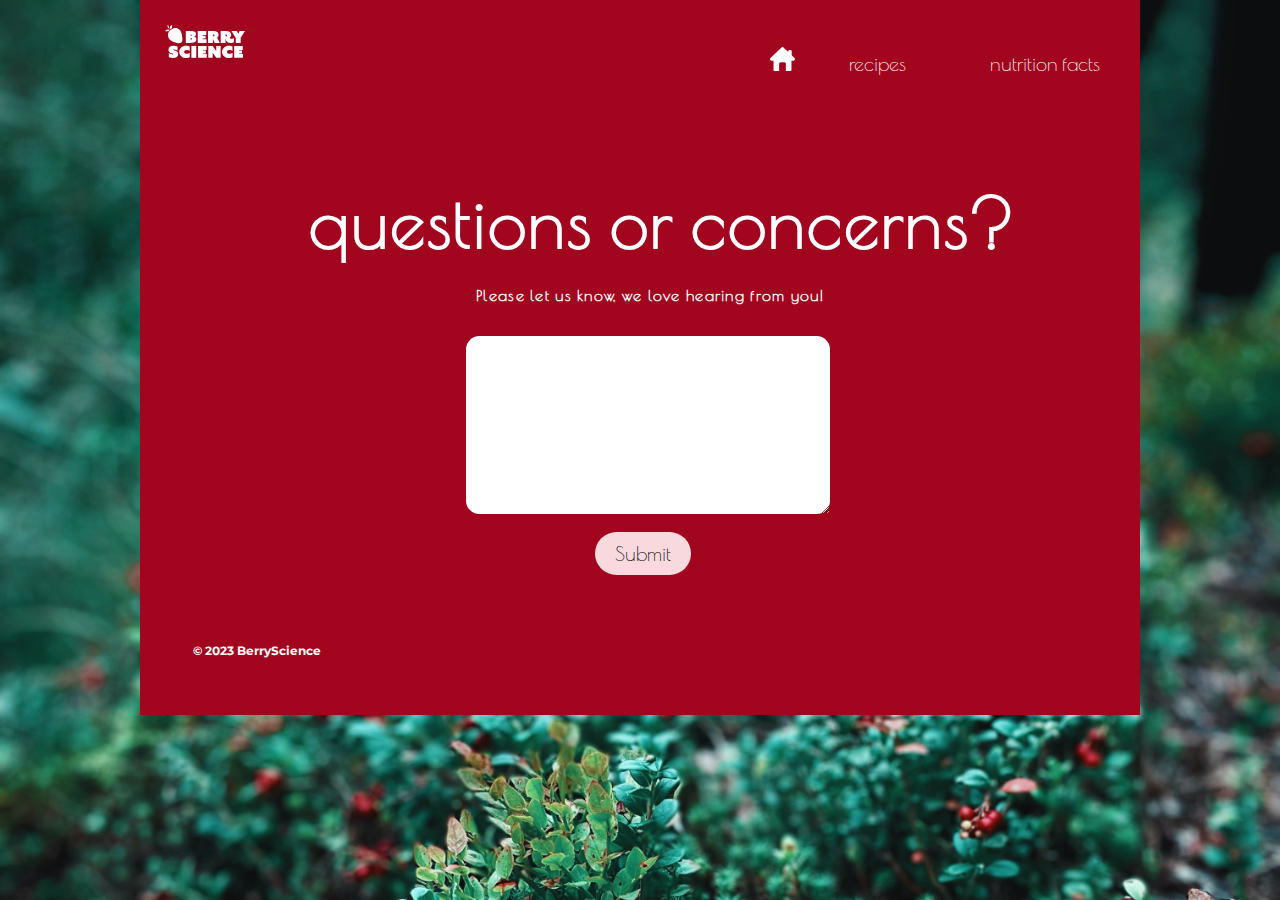
<file: contact.html>
<!DOCTYPE html>
<html>
    
    <head>
        <meta charset="utf-8">
        <title>BerryScience</title>

        <link rel="stylesheet" href="contact.css">
        <link rel="preconnect" href="https://fonts.googleapis.com">
<link rel="preconnect" href="https://fonts.gstatic.com" crossorigin>
<link href="https://fonts.googleapis.com/css2?family=Encode+Sans+Condensed:wght@500;600;700&family=Lato:wght@400;700&family=Montserrat:wght@700&family=Noto+Sans+JP:wght@300;400&family=Poiret+One&family=Syncopate&display=swap" rel="stylesheet">
    </head>
    
<header>
    <a href="index.html"><img src="SVG/logo_2.svg" class="logo"></a>
    <nav>
    
   <a href="index.html"><img src="SVG/home.svg" class="icon"></a>
    <div class="dropdown">       
    <button class="dropbtn">recipes</button>
    <div class="dropdown-content">
    <a href="strawrecipe.html">strawberry oatmeal bars</a>
    <a href="bluerecipe.html">blueberry muffins</a>
    <a href="cherryrecipe.html">cherry pie</a>
    <a href="rasprecipe.html">raspberry honey cake</a>
    <a href="cranrecipe.html">cranberry cookies</a>
        </div>
    </div>
        
       <div class="dropdown"> 
    <button class="dropbtn">nutrition facts</button>
    <div class="dropdown-content1">
    <a href="strawberry.html">strawberry</a>
    <a href="blueberry.html">blueberry</a>
    <a href="cherry.html">cherry</a>
    <a href="raspberry.html">raspberry</a>
    <a href="cranberry.html">cranberry</a>
    
    </div>
    </div>
    </nav>
</header>
    
    
<body>  
    
    <div class="wrapper">
        

        <h1>questions or concerns?</h1>
        
        <div class="container">
        <label for="freeform"><h2>Please let us know, we love hearing from you!</h2></label>
<br>

<textarea id="freeform" name="freeform" rows="4" cols="50">
</textarea>
        <br>
        <form action=/submissions.html>    
        <input type="submit" value="Submit">
        </form>
        

        
        <footer>
     <h6>© 2023 BerryScience</h6>
    
</footer>
        
        </div>
    </div>
</body>
</html>
</file>
<file: contact.css>
@charset "UTF-8";

@font-face {
    font-family: 'Lato', sans-serif;
}

body {
    font-family: Poiret One;
    font-size: 100%;
    background-image: url(images/cranberry.jpg);
    background-size: cover;
    margin: 5px 226px;
    max-width: 1000px;
    margin-left: auto;
    margin-right: auto;
    margin-top: 0;
    margin-bottom: 0;
    
}

/*
#F76565
*/

.wrapper {
    background-color: #a1061e;
    width: 1000px;
    height: 585px;
    padding-top: 50px;
    margin-top: -50px;
}

nav {
    text-align: center;
    float: right;
    margin-left: 0px;
    margin-top: 12px;

}

nav a{
    color: white;
    display: inline-block;
    text-decoration: none;
    text-align: center;
    padding-right: 10px;
    padding-left: 10px;
    font-size: 20px;
}

header {
    padding-bottom: 130px;
    background-color: #a1061e;
}

h1 {
    color: white;
    font-size: 70px;
    line-height: 85px;
    letter-spacing: 2px;
    text-align: center;
    margin-top: 50px;
    margin-left: 45px;
    margin-bottom: -45px;
}

h2 {
    color: white;
    font-size: 16px;
    width: 440px;
    letter-spacing: 0.08em;
    padding-bottom: 60px;
    padding-top: 50px;
    padding-right: 0px;
    padding-left: 290px;
    text-align: center;
    line-height: 24px;
}


.dropbtn {
    background-color: #a1061e;
    color: white;
    padding: 20px;
    font-size: 20px;
    border: none;
    font-family: Poiret One;
}

.dropdown {
    position: relative;
    display: inline-block;
    padding: 20px;
}

.dropdown-content {
    display: none;
    position: absolute;
    color: white;
    min-width: 160px;
    z-index: 2;
    text-align: left;
    margin-left: -25px;
    font-size: 10px;
}

.dropdown-content1 {
    display: none;
    position: absolute;
    color: white;
    min-width: 160px;
    z-index: 2;
    text-align: left;
    margin-left: -8px;
    font-size: 10px;
}


.dropdown-content a{
    color: white;
    padding: 12px 6px;
    font-size: 15px;
    text-decoration: none;
    display: block;
}
.dropdown-content1 a{
    color: white;
    padding: 12px 6px;
    font-size: 15px;
    text-decoration: none;
    display: block;
}


.dropdown-content a:hover {color: maroon; background-color: #C54343;}
.dropdown-content1 a:hover {color: maroon; background-color: #C54343;}

.dropdown:hover .dropdown-content {display: block; background-color: #C54343;}
.dropdown:hover .dropdown-content1 {display: block; background-color: #C54343;}

.dropdown:hover .drdopbtn {background-color: #C54343;}

.logo {
    width: 80px;
    float: left;
    margin-top: 25px;
    margin-left: 25px;
}

.icon {
    width: 25px;
}

.icon1 {
    width: 25px;
    margin-top: 5px;
}

.contact {
    width: 25px;
    margin-top: 10px;
}

footer {
    display: inline-grid;
    grid-template-columns:  190px 89px 86px 860px;
    text-align: center;
    color: white;
    font-size: .8em;
    margin-left: 22px;
}

.logo1 {
    width: 80px;
    float: left;
    margin-top: 0px;
    margin-left: 35px;
}
h6 {
    color: white;
    font-size: 12px;
    font-family: 'Montserrat';
    padding-top: 40px;

}





h3 {
    font-size: 50px;
    text-align: center;
    color: #a1061e;
}
h4 {
    font-family: 'noto sans jp';
    font-size: 14.5px;
    line-height: 22.3px;
    color: maroon;
    font-weight: 400;
    max-width: 420px;
    margin-left: 285px;
    text-align: center;
}


h5 {
    font-size:18px;
    color: gray;
    text-decoration: none;
}

.links {
    text-decoration: none;
}


.container {
    display: grid;
    grid-template-rows: 32px 84px 178px;
    align-content: center;
    margin-bottom: 100px;
}

textarea {
    max-width: 360px;
     margin-left: 326px;
    border-radius: 1em;
    border-color: #F8D9DE;
    border: 2px;
}

input{
    max-width: 200px;
    margin-left: 455px;
    padding: 10px 20px 10px 20px;
    border-radius: 2em;
    background-color: #F8D9DE;
    font-family: 'Poiret One';
    font-size: 20px;
    border: none;
}
</file>
